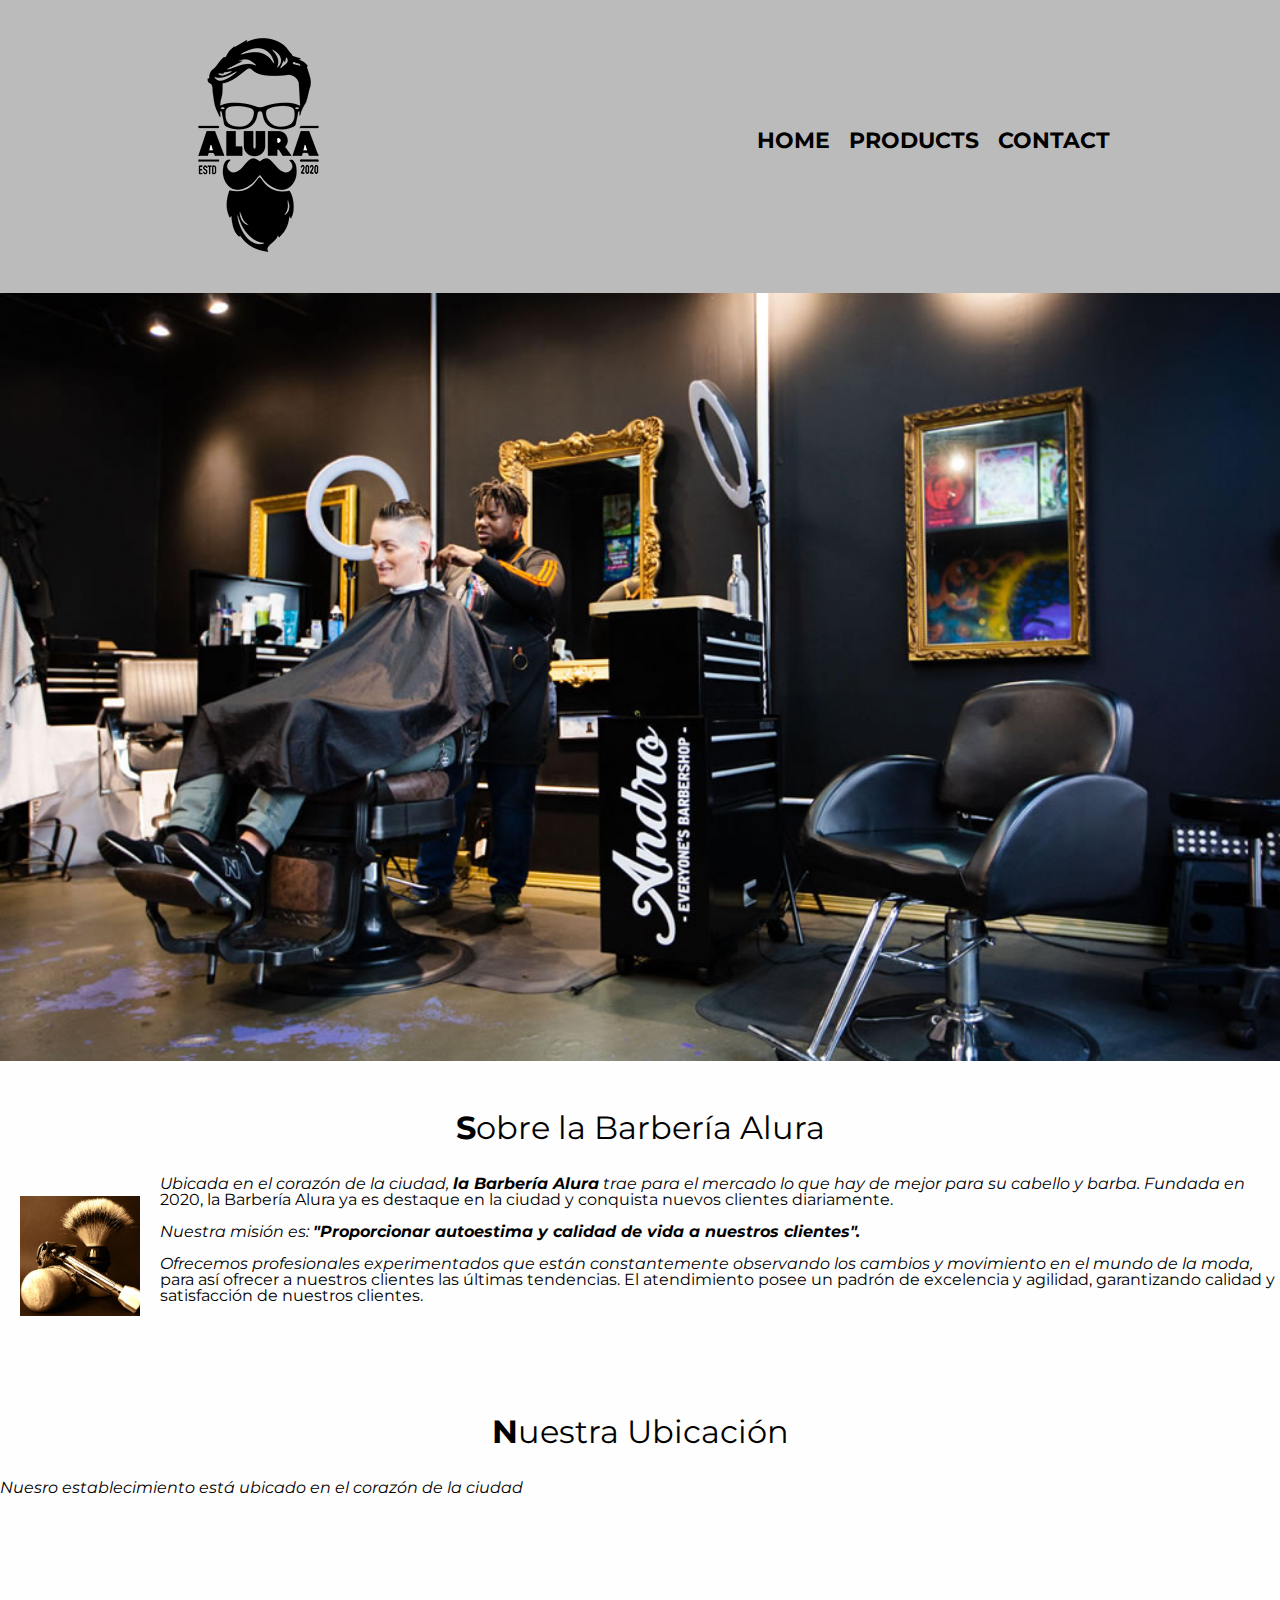
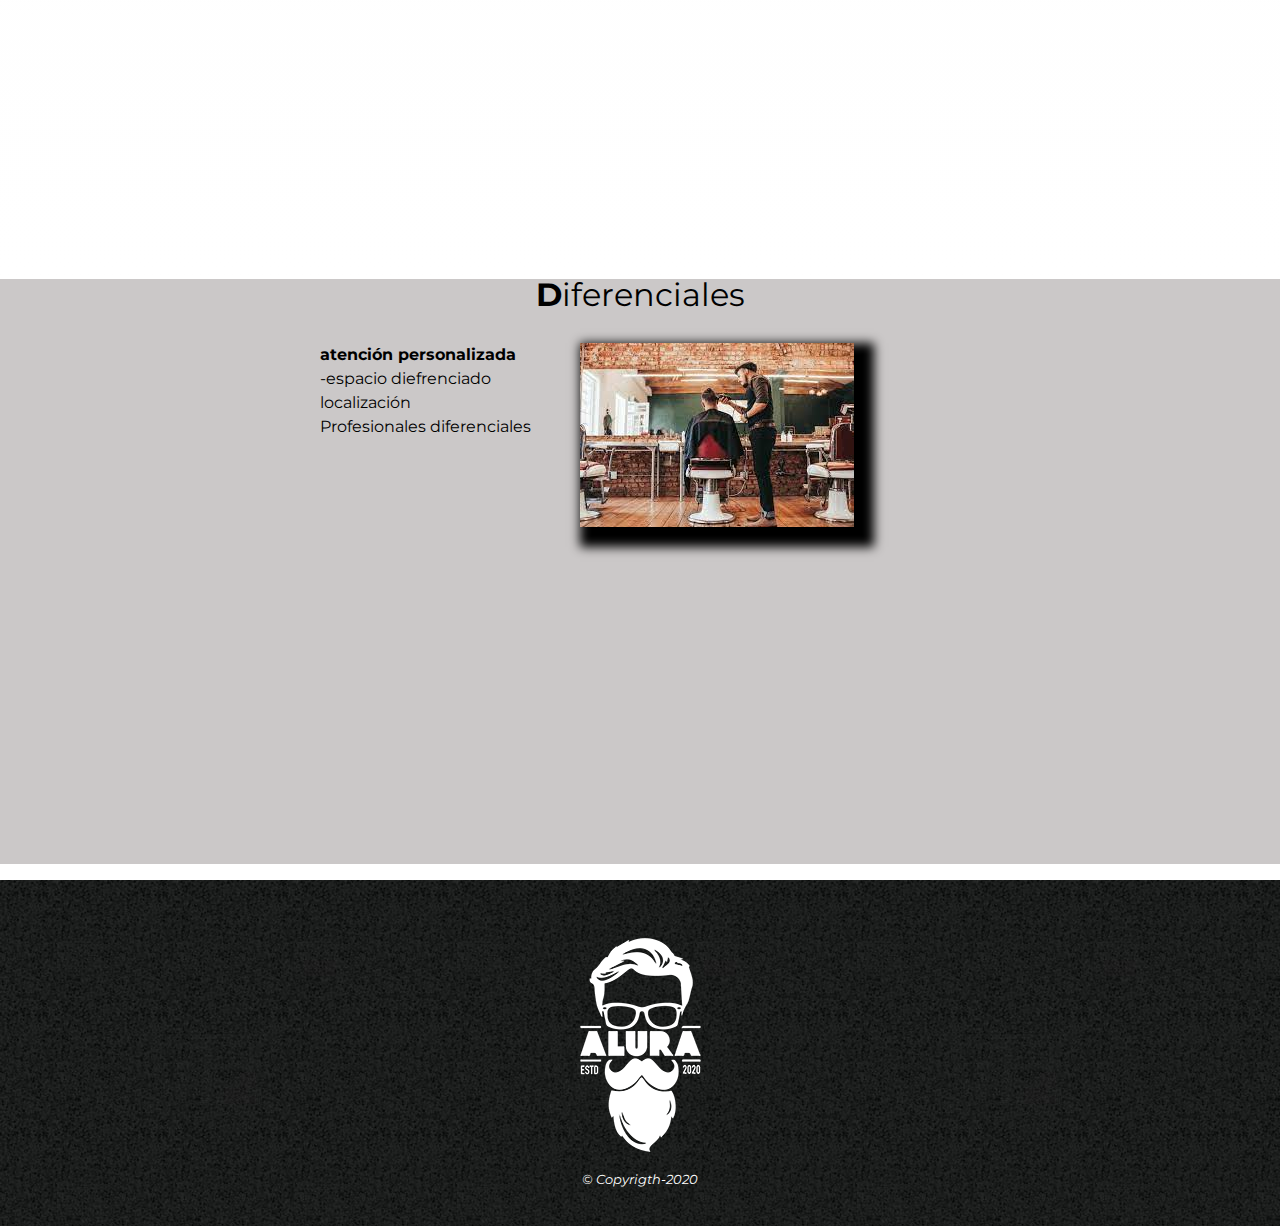
<file: index.html>
<!DOCTYPE html>

<html lang="en-US">

    <head>

        <meta charset="UTF-8">
        <meta name="viewport" content="width=device-width">

        <title>Barbería Alura</title>
        <link rel="stylesheet" href="reset.css">
        <link rel="stylesheet" href="products.css"> 
        <link rel="preconnect" href="https://fonts.googleapis.com"><link rel="preconnect" href="https://fonts.gstatic.com" crossorigin><link href="https://fonts.googleapis.com/css2?family=Montserrat:ital,wght@1,300&display=swap" rel="stylesheet">
        <!-- <link rel="stylesheet" href="style.css"> -->
        

    </head>

    <body>

        <div>
            <header>

                <div class="caja">
        
                    <h1><img src="imagenes/logo.png" alt="imagen del logo de la barberia"></h1>
        
                    <nav>
                        <ul>
                            <li><a href="index.html">Home</a></li>
                            <li><a href="productos.html">Products</a></li>
                            <li><a href="contacto.html">Contact</a></li>
                        </ul>
                    </nav>
                </div>
        
            </header>
        </div>

        <img class="banner" src="banner/banner.jpeg">

        <main>
            <section class="principal">

                <h2 class="titulo-principal">Sobre la Barbería Alura</h2>
                <img class="utensilios" src="imagenes/utensilios[1].jpg" alt="utensilios de la barberia">

                <p>Ubicada en el corazón de la ciudad, <strong>la Barbería Alura</strong> trae para el mercado lo que hay de mejor para
                    su cabello y barba. Fundada en 2020, la Barbería Alura ya es destaque en la ciudad y conquista nuevos clientes
                    diariamente.
                </p>
        
                <p id="mision"><em>Nuestra misión es: <strong>
                            "Proporcionar autoestima y calidad de vida a nuestros clientes".</strong></em>
                </p>
        
                <p>Ofrecemos profesionales experimentados que están constantemente observando los cambios y movimiento en el mundo de la
                    moda, para así ofrecer a nuestros clientes las últimas tendencias. El atendimiento posee un padrón de excelencia y
                    agilidad, garantizando calidad y satisfacción de nuestros clientes. </p>   
                
        
    
            </section>

            <section class="mapa">
                <h3 class="titulo-principal">Nuestra Ubicación</h3>
                <p>Nuesro establecimiento está ubicado en el corazón de la ciudad</p>
                
                <div class="mapa-contenido">

                    <iframe src="https://www.google.com/maps/embed?pb=!1m18!1m12!1m3!1d63787.401783369896!2d-75.8228808794409!3d2.2608389039683385!2m3!1f0!2f0!3f0!3m2!1i1024!2i768!4f13.1!3m3!1m2!1s0x8e2529c8e8eff1cb%3A0x7df64e5169e0ba09!2sLa%20Barber%C3%ADa!5e0!3m2!1ses!2sco!4v1673020459503!5m2!1ses!2sco" width="100%" height="300" style="border:0;" allowfullscreen="" loading="lazy" referrerpolicy="no-referrer-when-downgrade"></iframe>


                </div>
            </section>
    
    
            <section class="diferenciales">
    
                <h3 class="titulo-principal">Diferenciales</h3>
    
                <div class="contenido-diferenciales">
                    <ul class="lista-diferenciales"> 
                        <li class="items">
                            atención personalizada
                        </li>
                        <li class="items">
                            -espacio diefrenciado
                        </li>
                        <li class="items">
                            localización
            
                        </li>
                        <li class="items">
                            Profesionales diferenciales
            
                        </li>
                    
                    </ul>
                    <img src="banner/barbero.jpeg" class="imagen-diferenciales">
                </div>
               

                <div class="video">

                    <iframe width="100%" height="315" src="https://www.youtube.com/embed/r_oyQDwTg1Y" title="YouTube video player" frameborder="0" allow="accelerometer; autoplay; clipboard-write; encrypted-media; gyroscope; picture-in-picture; web-share" allowfullscreen></iframe>
    
                </div>
    
            </section>

           

    

        </main>

      
        <footer>
            <img src="imagenes/logo-blanco.png" alt="imagen del fondo">
            <p class="copyright">&copy Copyrigth-2020</p>
        </footer>
       

    </body>

</html>
</file>
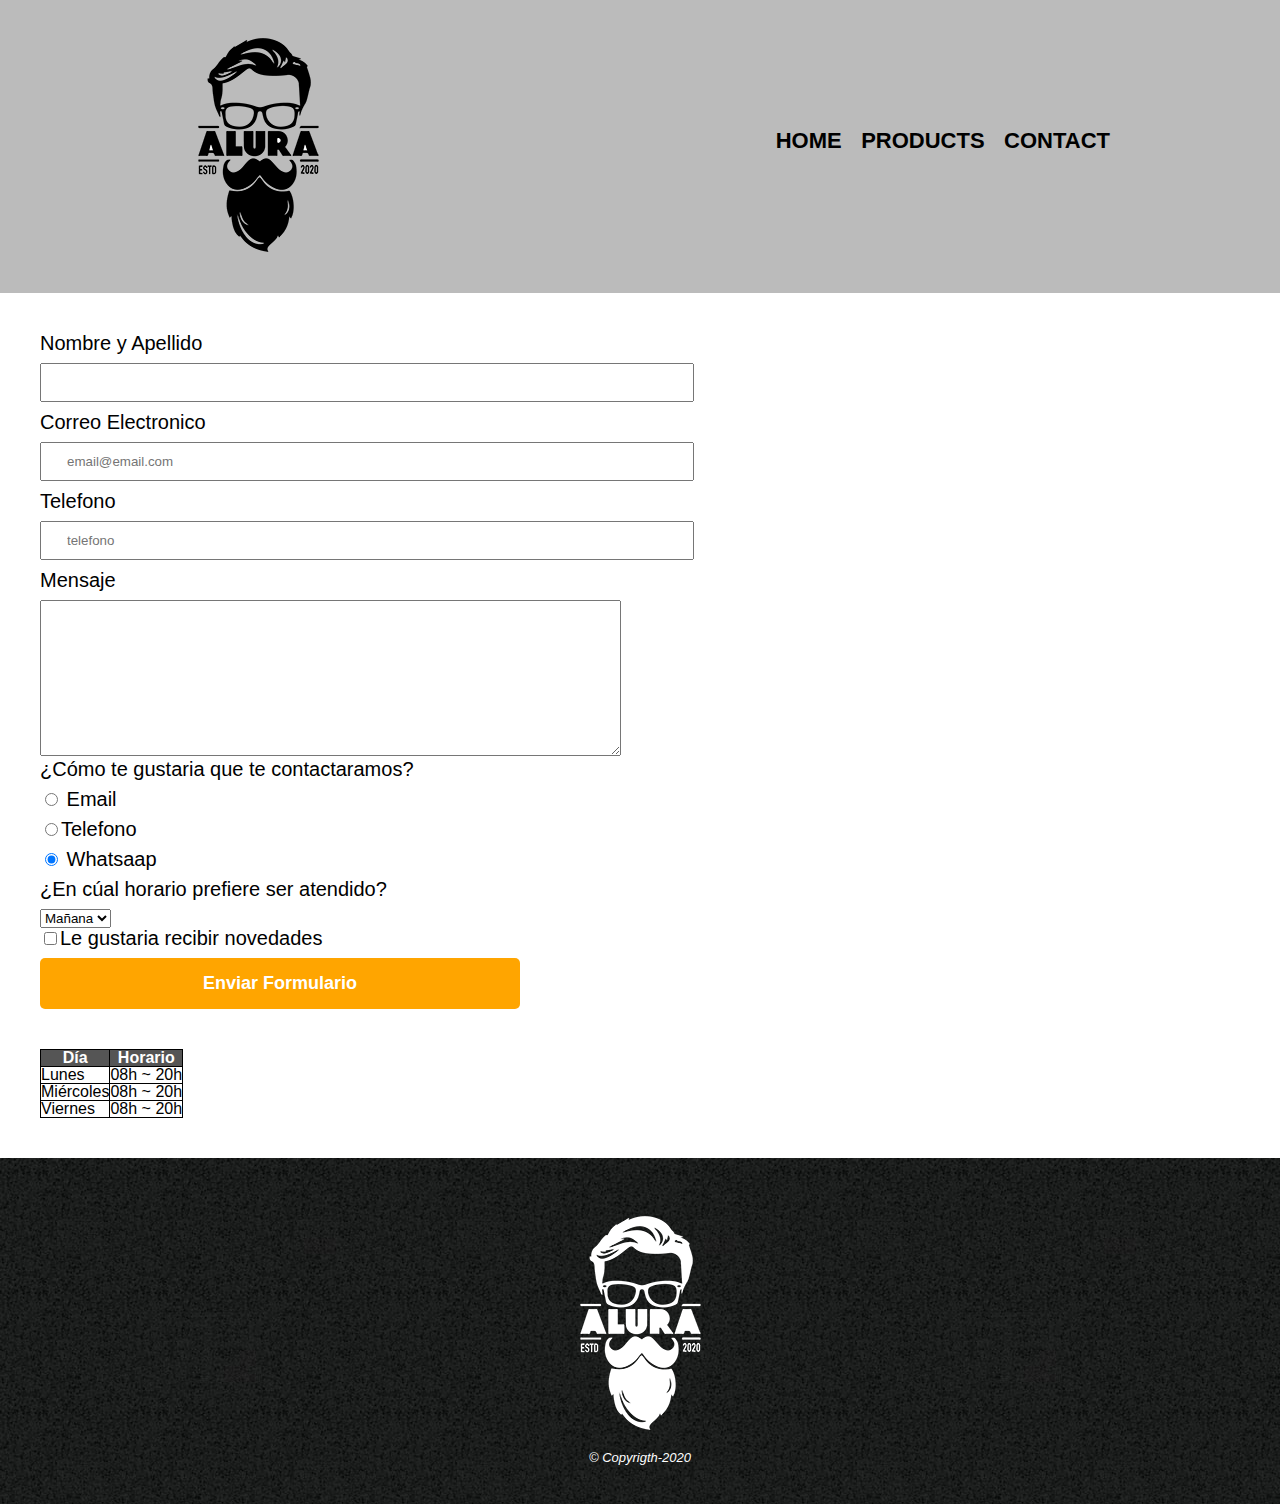
<file: contacto.html>
<!DOCTYPE html>
<html lang="en">

<head>
    <meta charset="UTF-8">
    <meta http-equiv="X-UA-Compatible" content="IE=edge">
    <meta name="viewport" content="width=device-width, initial-scale=1.0">
    <title>Contacto</title>
    <link rel="stylesheet" href="reset.css">
    <link rel="stylesheet" href="./products.css">
</head>

<body>
    <header>

        <div class="caja">

            <img src="imagenes/logo.png">

            <nav>
                <ul>
                    <li><a href="index.html">Home</a></li>
                    <li><a href="productos.html">Products</a></li>
                    <li><a href="contacto.html">Contact</a></li>
                </ul>
            </nav>
        </div>
    </header>

    <main>

    </main>
    <form>
        <label for="nombreApellido">Nombre y Apellido</label>
        <input type="text" id="nombreApellido" class="input-padron" required>

        <label for="correoelectronico">Correo Electronico</label>
        <input type="text" id="correoelectronico" class="input-padron" required placeholder="email@email.com">

        <label for="telefono">Telefono</label>
        <input type="tel" id="telefono" class="input-padron" required placeholder="telefono">

        <label for="mensaje">Mensaje</label>
        <textarea cols="70" rows="10" id="mensaje">

            </textarea>

        <fieldset>

            <legend>¿Cómo te gustaria que te contactaramos?</legend>

            <label for="radio-email"><input type="radio" name="contacto" value="email" id="radio-email">
                Email</label>


            <label for="radio-telefono"><input type="radio" name="contacto" value="email"
                    id="radio-telefono">Telefono</label>


            <label for="radio-whatsaap"><input type="radio" name="contacto" value="email" id="radio-whatsaap" checked>
                Whatsaap</label>


        </fieldset>

        <fieldset>
            <legend>¿En cúal horario prefiere ser atendido?</legend>
            <select>
                <option value="">Mañana</option>
                <option value="">Tarde</option>
                <option>Noche</option>
            </select>
        </fieldset>



        <label><input type="checkbox">Le gustaria recibir novedades</label>


        <input type="submit" value="Enviar Formulario" class="enviar">

    </form>

    <table>

        <thead>

            <tr>
                <th>Día</th>
                <th>Horario</th>

            </tr>

        </thead>

        <tbody>

            <tr>
                <td>Lunes</td>
                <td>08h ~ 20h</td>

            </tr>

            <tr>
                <td>Miércoles</td>
                <td>08h ~ 20h</td>

            </tr>

            <tr>
                <td>Viernes</td>
                <td>08h ~ 20h</td>

            </tr>


        </tbody>


    </table>

    <footer>
        <img src="imagenes/logo-blanco.png">
        <p class="copyright">&copy Copyrigth-2020</p>
    </footer>

</body>



</header>
</file>
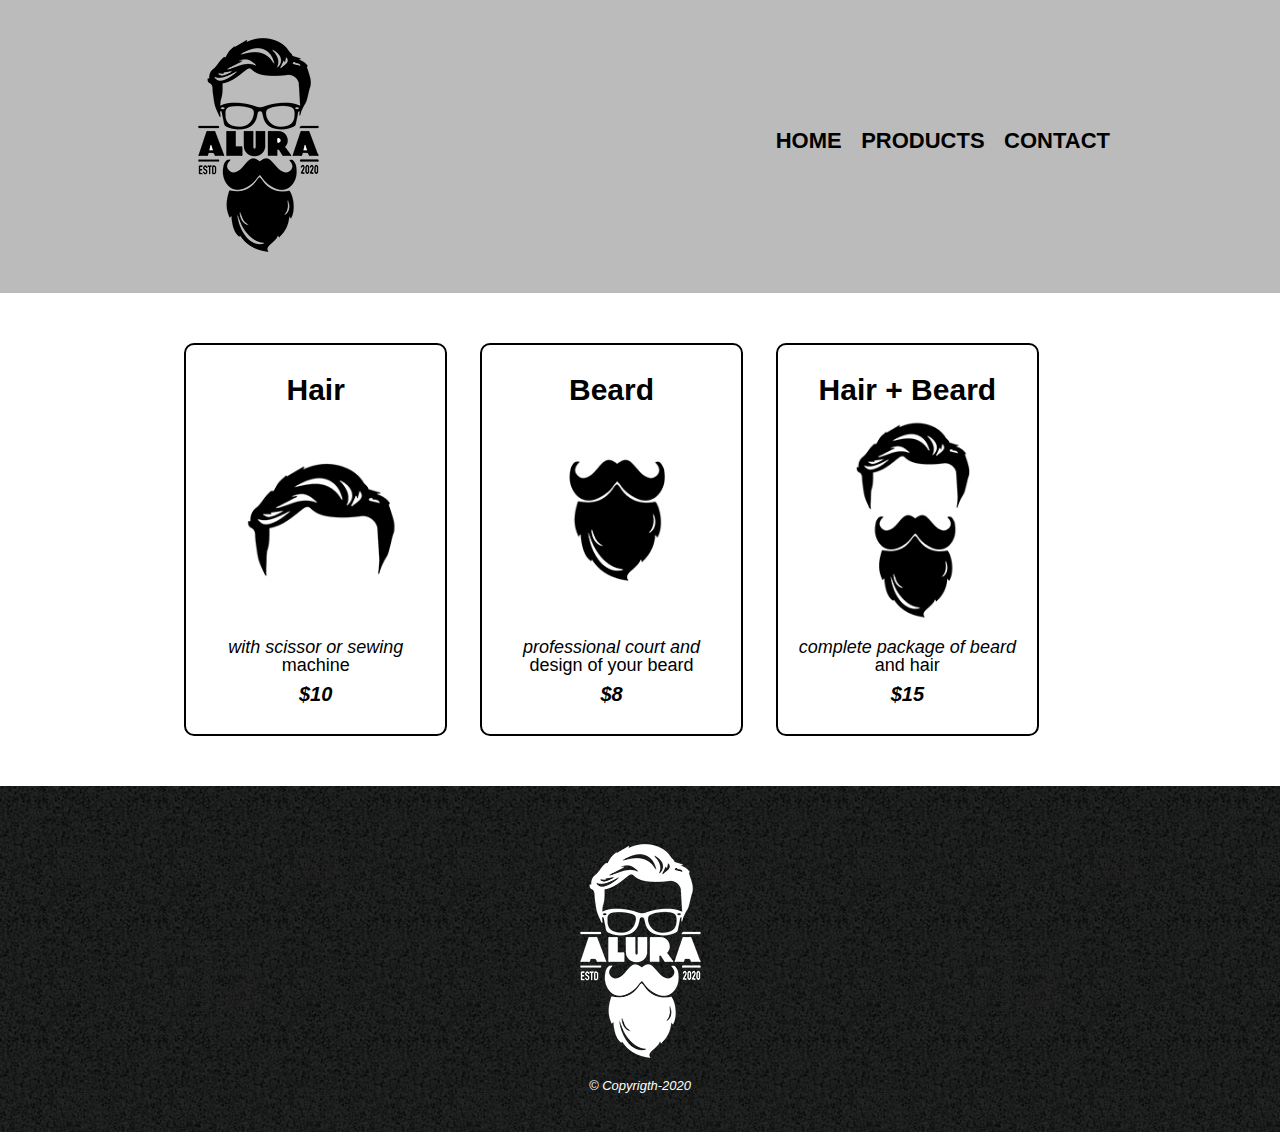
<file: productos.html>
<!DOCTYPE html>
<html lang="en">

<head>
    <meta charset="UTF-8">
    <meta http-equiv="X-UA-Compatible" content="IE=edge">
    <meta name="viewport" content="width=device-width, initial-scale=1.0">
    <title>Products</title>
    <link rel="stylesheet" href="reset.css">
    <link rel="stylesheet" href="./products.css">
</head>

<body>
    <header>

        <div class="caja">

            <img src="imagenes/logo.png" alt="imagen del logo de la barberia">

            <nav>
                <ul>
                    <li><a href="index.html">Home</a></li>
                    <li><a href="productos.html">Products</a></li>
                    <li><a href="contacto.html">Contact</a></li>
                </ul>
            </nav>
        </div>



    </header>

    <main>
        <ul class="productos">
            <li>

                <h2> Hair </h2>
                <img src="imagenes/cabello.jpg">
                <p class="producto-descripcion">with scissor or sewing machine  </p>
                <p class="producto-precio">$10</p>
            </li>
            <li>
                <h2>Beard</h2>
                <img src="imagenes/barba.jpg">
                <p class="producto-descripcion">professional court and design of your beard</p>
                <p class="producto-precio">$8</p>
            </li>
            <li>
                <h2>Hair + Beard</h2>
                <img src="imagenes/cabello+barba.jpg">
                <p class="producto-descripcion">complete package of beard and hair </p>
                <p class="producto-precio">$15</p>
            </li>
        </ul>



    </main>

    <footer>
        <img src="imagenes/logo-blanco.png" alt="imagen del fondo">
        <p class="copyright">&copy Copyrigth-2020</p>
    </footer>
</body>

</html>
</file>
<file: products.css>
body{
    font-family: 'Montserrat', sans-serif;
}

header {
    background-color: #bbbbbb;
    padding: 20px 0;
}

.caja {
    width: 940px;
    position: relative;
    margin: 0 auto;
}

nav {
    position: absolute;
    top: 110px;
    right: 0px;
}

nav li {
    display: inline;
    margin: 0 0 0 15px;
}

nav a {
    text-transform: uppercase;
    color: #000000;
    font-weight: bold;
    font-size: 22px;
    text-decoration: none;
}

nav a:hover {
    color: #C78C19 ;
    text-decoration:underline;

}

.productos {
    width: 940px;
    margin: 0 auto;
    padding: 50px;
}

.productos li {
    display: inline-block;
    text-align: center;
    width: 28%;
    vertical-align: top;
    margin: 0 1.5%;
    padding: 30px 20px;
    box-sizing: border-box;
    border: 2px solid #000000;
    border-radius: 10px;

}

.productos li:hover{
    border-color: #C78C19;
    

}

.productos li:active{
    border-color:#088c19;
}

.productos h2 {
    font-size: 30px;
    font-weight: bold;
}

.products li:hover h2{
    font-size: 33px;
}

.productos img {
    width: 230px;
    height: 230px;
}

.producto-descripcion {
    font-size: 18px;

}

.producto-precio {
    font-size: 20px;
    font-weight: bold;
    margin-top: 10px;
}

footer{
    text-align: center;
    background: url(imagenes/bg.jpg);
    padding: 40px;
}

.copyright{
    color: #ffffff;
    font-size: 13px;
    margin:20;
}



form{
    margin:40px ;
}

form label, form legend{
    display: block;
    font-size: 20px;
    margin: 0 0 10px;
}

.input-padron{
    display: block;
    margin: 0 0 10px;
    padding: 10px 25px;
    width: 50%;
}

.checkbox{
    margin: 20px 0;
}

.enviar{
    width: 40%;
    padding: 15px 0;
    font-size: 18px;
    font-weight: bold;
    color: white;
    background: orange;
    border: none;
    border-radius: 5px;
    transition: 1s all;
    cursor: pointer;
}

.enviar:hover{
    background: darkorange;
    transform: rotate(70deg);
}


table{
    margin: 40px 40px;
}

thead{
    background: #555555;
    color: white;
    font-weight: bold;
}


td,th{
    border: 1px solid #000000;
    padding: 8px, 15px;
}


/* css para la página home*/

.banner{
    width: 100%;
}


.principal{
    padding: 3em 0;
    background: #fefefe;
}
.titulo-principal{
    text-align: center;
    font-size: 2em;
    margin: 0 0 1em;
    clear:left;
    
}

.titulo-principal::first-letter{
    font-weight: bold;
}

p::first-line{
    font-style: italic;
}




.principal p{
    margin:0 0 1em;
}

.principal strong{
    font-weight: bold;
}

.principal em{
    font-style: italic;
    
}

.utensilios{
   
    width: 120px;
    float:left;
    margin: 20px;
}

.mapa{
    padding: 3em 0;
    background: linear-gradient(#fefefe, #00000000);
}

.mapa p{
    margin: 0 0 2em;
}

.mapa-contenido{
    width: 940px;
    margin: 0 auto;

}

.diferenciales{
    padding: 3em o;
    background: #cbc8c8;
}

.contenido-diferenciales{
    width: 640px;
    margin: 0 auto;
}


.lista-diferenciales{
    width: 40%;
    display: inline-block;
    vertical-align: top;
}

.items{
    line-height: 1.5;
}

.items:before{
    content: ٭;
}

.items:first-child{
    font-weight: bold;
}

.imagen-diferenciales{
    width: 0 20px 20px 60%;
    transition: 400ms;
    box-shadow: 10px 10px 10px 10px #000000;
}

.imagen-diferenciales:hover{
    cursor: pointer;
    opacity: 0.3;
}

.video{
    width: 560px;
    margin: 1em auto;
}


@media screen and (max-width:480px){

    h1{
        text-align: center;
    }

    nav{
        position: static;
    }
    .caja, .principal, .mapa-contenido, .contenido-diferenciales, .video {
        width: auto;
    }

    .lista-diferenciales,.imagen-diferenciales{
        width: 100%;
    }
}
</file>
<file: style.css>
body{
    background: #ccc;
}

#banner{
    width: 100%;
    height: 450px;
}

.principal{
    background: #ccc;
    padding: 20px;
}

h1{
   
    text-align: center;
    height: 50px;
    border: 10px solid #000;
    padding: 20px;
    margin:40px;
}


p {
    text-align:center;
    
}

#mision{
    font-size: 20px;
}


em strong {
    color: #ff0000;
}

.diferenciales{
    background: #ffff;
    padding: 20px;
    
}

h2{
    text-align: center;
}

.items{
    font-style: italic;
}

ul{
     display: inline-block; 
     vertical-align: top;
     width: 20%;
     margin-right: 15%;
}

.imagen{
    width: 50%;
}
</file>
